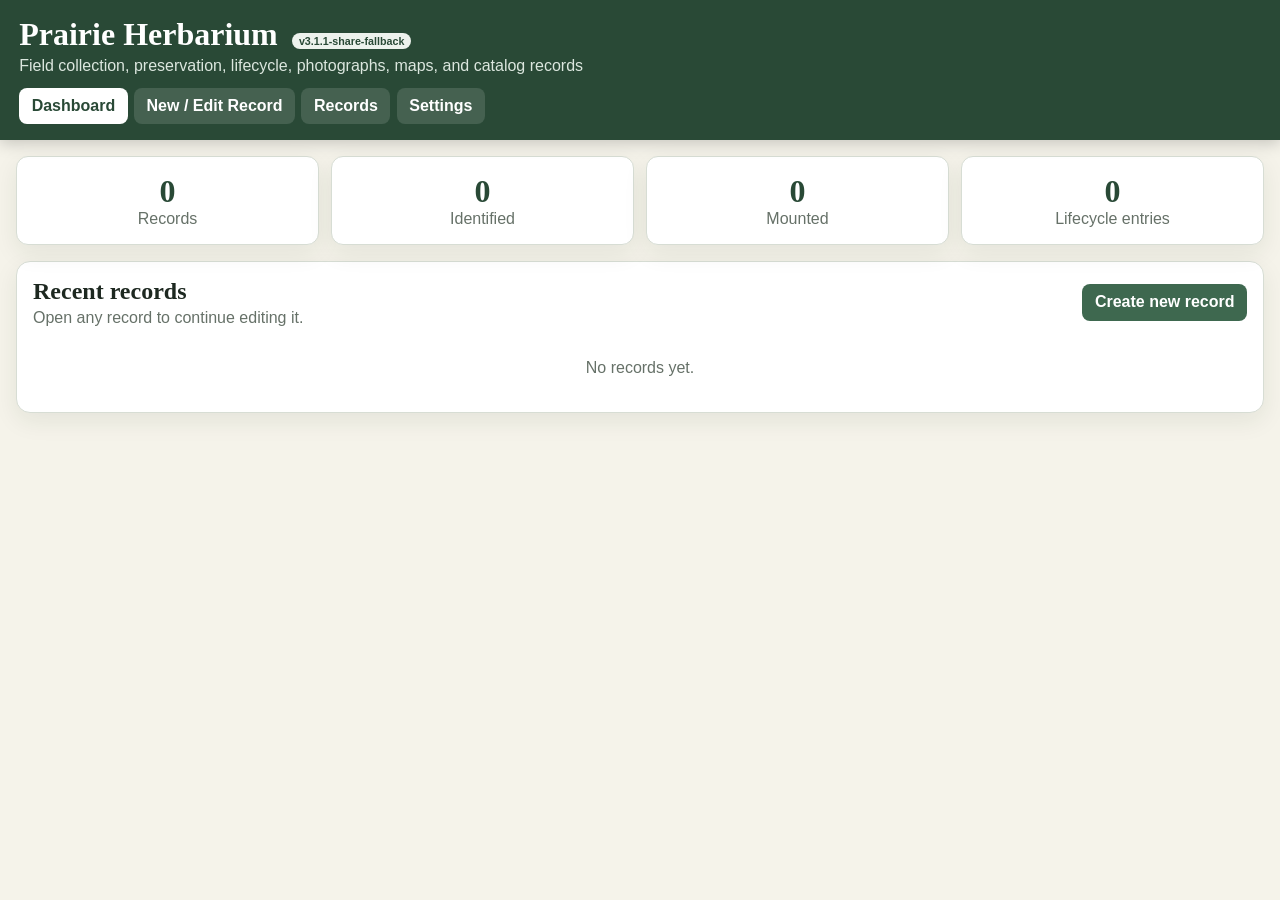
<file: index.html>
<!doctype html>
<html lang="en">
<head>
  <meta charset="utf-8">
  <meta name="viewport" content="width=device-width,initial-scale=1,viewport-fit=cover">
  <meta name="theme-color" content="#294936">
  <title>Prairie Herbarium</title>
  <link rel="manifest" href="manifest.webmanifest">
  <link rel="stylesheet" href="style.css">
</head>
<body>
<header class="app-header">
  <div>
    <h1>Prairie Herbarium <span class="version-badge">v<span id="appVersion">3.0.0</span></span></h1>
    <p>Field collection, preservation, lifecycle, photographs, maps, and catalog records</p>
  </div>
  <nav class="main-nav" aria-label="Main sections">
    <button class="nav-btn active" data-view="dashboard">Dashboard</button>
    <button class="nav-btn" data-view="record">New / Edit Record</button>
    <button class="nav-btn" data-view="records">Records</button>
    <button class="nav-btn" data-view="settings">Settings</button>
  </nav>
</header>

<main>
  <section id="dashboardView" class="view active">
    <div class="stats-grid">
      <article><strong id="statRecords">0</strong><span>Records</span></article>
      <article><strong id="statIdentified">0</strong><span>Identified</span></article>
      <article><strong id="statMounted">0</strong><span>Mounted</span></article>
      <article><strong id="statLifecycle">0</strong><span>Lifecycle entries</span></article>
    </div>
    <div class="panel">
      <div class="section-heading">
        <div><h2>Recent records</h2><p>Open any record to continue editing it.</p></div>
        <button id="newRecordBtn" type="button">Create new record</button>
      </div>
      <div id="recentRecords" class="record-list empty-state">No records yet.</div>
    </div>
  </section>

  <section id="recordView" class="view">
    <form id="recordForm" class="panel form-grid" novalidate>
      <input id="recordId" type="hidden">
      <div class="section-heading full">
        <div><h2 id="recordHeading">New specimen record</h2><p id="recordSubheading">Field data and permanent catalog information.</p></div>
        <div class="inline-actions">
          <button id="saveRecordBtn" type="submit">Save record</button>
          <button id="duplicateRecordBtn" type="button" class="secondary">Duplicate</button>
          <button id="deleteRecordBtn" type="button" class="danger hidden">Delete</button>
        </div>
      </div>

      <div class="section-title full"><h3>Collection identification</h3></div>
      <label>Collection number<input id="collectionNumber" required></label>
      <label>Status<select id="status">
        <option value="field">Field record</option>
        <option value="pressing">Pressing / drying</option>
        <option value="identified">Identified</option>
        <option value="mounted">Mounted</option>
      </select></label>
      <label>Collection date<input id="date" type="date" required></label>
      <label>Collection time<input id="time" type="time"></label>
      <label>Common name<input id="commonName"></label>
      <label>Scientific name<input id="scientificName" placeholder="Physalis longifolia"></label>
      <label>Genus<input id="genus" placeholder="Physalis"></label>
      <label>Family<input id="family"></label>
      <label>Identification confidence<select id="confidence">
        <option value="">Select…</option>
        <option>Unknown</option><option>Tentative</option><option>Probable</option><option>Very likely</option><option>Verified</option>
      </select></label>
      <label class="full">Identification notes<textarea id="identificationNotes" rows="3"></textarea></label>

      <div class="section-title full"><h3>Location and environment</h3></div>
      <label class="full">Location description<input id="locationDescription" placeholder="Northwest trail, 100 ft west of shelterbelt"></label>
      <label>Latitude<input id="latitude" inputmode="decimal"></label>
      <label>Longitude<input id="longitude" inputmode="decimal"></label>
      <div class="full inline-actions"><button id="gpsBtn" type="button">Use current GPS</button><span id="gpsStatus" class="muted"></span></div>

      <section id="mapPreview" class="map-preview full hidden">
        <div class="map-preview-header">
          <strong>Collection location</strong>
          <div>
            <a id="googleMapsLink" class="button-link" target="_blank" rel="noopener">Open Google Maps</a>
            <a id="openStreetMapLink" class="button-link secondary" target="_blank" rel="noopener">OpenStreetMap</a>
          </div>
        </div>
        <iframe id="locationMap" title="Collection map" loading="lazy"></iframe>
      </section>

      <label>Habitat<select id="habitat">
        <option value="">Select…</option>
        <option>Native prairie</option><option>Roadside</option><option>Pasture</option><option>Woodland</option>
        <option>Wetland</option><option>Creek or drainage</option><option>Pond edge</option><option>Lawn</option>
        <option>Cultivated area</option><option>Disturbed ground</option><option>Other</option>
      </select></label>
      <label>Season<select id="season">
        <option value="">Select…</option><option>Spring</option><option>Summer</option><option>Fall / autumn</option><option>Winter</option>
      </select></label>
      <label>Light<select id="light"><option value="">Select…</option><option>Full sun</option><option>Partial shade</option><option>Full shade</option></select></label>
      <label>Soil moisture<select id="soilMoisture"><option value="">Select…</option><option>Dry</option><option>Moist</option><option>Wet</option><option>Standing water</option></select></label>
      <label>Soil type<select id="soilType"><option value="">Select…</option><option>Clay</option><option>Loam</option><option>Sandy</option><option>Gravelly</option><option>Rocky</option><option>Organic / muck</option><option>Unknown</option></select></label>
      <label>Weather conditions
        <select id="weatherConditions" multiple size="8">
          <option>Clear / sunny</option><option>Partly cloudy</option><option>Cloudy / overcast</option><option>Fog / mist</option>
          <option>Light rain / drizzle</option><option>Rain</option><option>Heavy rain / thunderstorm</option><option>Snow / sleet</option>
          <option>Calm</option><option>Breezy</option><option>Windy</option>
          <option>Hot</option><option>Warm</option><option>Mild</option><option>Cool</option><option>Cold</option><option>Frost / freezing</option>
          <option>Humid</option><option>Dry air</option><option>After recent rain</option>
        </select>
        <small class="muted">Select all that apply. On a PC use Ctrl-click.</small>
      </label>
      <label class="full">Nearby plants<textarea id="nearbyPlants" rows="2"></textarea></label>

      <div class="section-title full"><h3>Plant description</h3></div>
      <label>Growth form<select id="growthForm"><option value="">Select…</option><option>Wildflower / forb</option><option>Grass</option><option>Sedge</option><option>Rush</option><option>Shrub</option><option>Tree</option><option>Vine</option><option>Fern</option><option>Aquatic plant</option><option>Other</option></select></label>
      <label>Height<input id="height" placeholder="36–40 in"></label>
      <label>Spread / width<input id="spread"></label>
      <label>Flower color<select id="flowerColor">
        <option value="">Select…</option><option>Not flowering / no visible flower</option><option>White</option><option>Cream / ivory</option>
        <option>Yellow / gold</option><option>Orange</option><option>Red / scarlet</option><option>Pink</option>
        <option>Magenta / fuchsia</option><option>Purple / violet</option><option>Blue</option><option>Green</option>
        <option>Brown / tan</option><option>Black / very dark</option><option>Multicolored / bicolor</option><option>Other / uncertain</option>
      </select></label>
      <label>Abundance<select id="abundance"><option value="">Select…</option><option>Single plant</option><option>Scattered</option><option>Occasional</option><option>Common</option><option>Abundant</option><option>Large colony</option></select></label>
      <label>Current life stage<select id="phenology">
        <option value="">Select…</option><option>Germinating</option><option>Seedling</option><option>Vegetative growth</option><option>Budding</option>
        <option>First flowering</option><option>Peak flowering</option><option>Late flowering</option><option>Immature fruit</option>
        <option>Mature fruit / seed</option><option>Seed dispersal</option><option>Senescent</option><option>Dormant</option>
      </select></label>
      <label class="full">Field notes<textarea id="fieldNotes" rows="4"></textarea></label>

      <div class="section-title full"><h3>Specimen photographs</h3></div>
      <div class="full photo-add-panel">
        <div class="photo-add-actions">
          <button id="choosePhotoBtn" type="button">Add existing photos</button>
          <button id="takePhotoBtn" type="button" class="secondary">Take photo</button>
          <input id="photoInput" type="file" accept="image/*" multiple hidden>
          <input id="photoCameraInput" type="file" accept="image/*" capture="environment" hidden>
        </div>
        <div id="photoDropZone" class="photo-drop-zone" tabindex="0">Drag photographs here, or paste an image with Ctrl+V</div>
        <p class="muted">The first photograph is the primary image. Drag images to reorder them. Click an image to view it full size.</p>
      </div>
      <div id="photoPreview" class="photo-grid full"></div>

      <div class="section-title full"><h3>Pressing, drying, and mounting</h3></div>
      <label>Date placed in press<input id="pressDate" type="date"></label>
      <label>Time placed in press<input id="pressTime" type="time"></label>
      <label>Recommended paper-change date<input id="paperChangeDate" type="date" readonly></label>
      <label>Recommended paper-change time<input id="paperChangeTime" type="time" readonly></label>
      <div class="full inline-actions"><button id="calendarReminderBtn" type="button">Open reminder in Google Calendar</button></div>
      <label>Date fully dry<input id="dryDate" type="date"></label>
      <label>Date mounted<input id="mountedDate" type="date"></label>
      <label>Storage location<input id="storageLocation"></label>
      <label class="full">Preservation notes<textarea id="preservationNotes" rows="3"></textarea></label>

      <div class="section-title full"><h3>Lifecycle observations</h3></div>
      <div class="full">
        <button id="addLifecycleBtn" type="button">Add lifecycle observation</button>
      </div>
      <div id="lifecycleList" class="lifecycle-list full empty-state">No lifecycle observations yet.</div>

      <div id="lifecycleEditor" class="lifecycle-editor full hidden">
        <input id="lifecycleId" type="hidden">
        <div class="section-heading">
          <div><h3>Lifecycle observation</h3><p>Record a later visit to the same plant or population.</p></div>
          <button id="closeLifecycleBtn" type="button" class="secondary">Close</button>
        </div>
        <div class="form-grid">
          <label>Date<input id="lifecycleDate" type="date"></label>
          <label>Time<input id="lifecycleTime" type="time"></label>
          <label>Development stage<select id="lifecycleStage">
            <option value="">Select…</option><option>Germinating</option><option>Seedling</option><option>Vegetative growth</option><option>Budding</option>
            <option>First flowering</option><option>Peak flowering</option><option>Late flowering</option><option>Immature fruit</option>
            <option>Mature fruit / seed</option><option>Seed dispersal</option><option>Senescent</option><option>Dormant</option>
          </select></label>
          <label>Plant height<input id="lifecycleHeight"></label>
          <label>Spread / width<input id="lifecycleSpread"></label>
          <label>Condition<select id="lifecycleCondition"><option value="">Select…</option><option>Excellent</option><option>Healthy</option><option>Stressed</option><option>Damaged</option><option>Declining</option><option>Dead / dormant</option></select></label>
          <label>Flower abundance<select id="lifecycleFlowerAbundance"><option value="">Select…</option><option>None</option><option>Few</option><option>Moderate</option><option>Many</option><option>Peak bloom</option></select></label>
          <label>Fruit / seed stage<input id="lifecycleFruitStage"></label>
          <label>Leaf condition<input id="lifecycleLeafCondition"></label>
          <label class="full">Weather / environmental notes<textarea id="lifecycleWeather" rows="2"></textarea></label>
          <label class="full">Observation notes<textarea id="lifecycleNotes" rows="3"></textarea></label>

          <div class="section-title full"><h4>Stage photographs</h4></div>
          <div class="full photo-add-panel">
            <div class="photo-add-actions">
              <button id="chooseStagePhotoBtn" type="button">Add existing photos</button>
              <button id="takeStagePhotoBtn" type="button" class="secondary">Take photo</button>
              <input id="stagePhotoInput" type="file" accept="image/*" multiple hidden>
              <input id="stagePhotoCameraInput" type="file" accept="image/*" capture="environment" hidden>
            </div>
            <div id="stagePhotoDropZone" class="photo-drop-zone" tabindex="0">Drag stage photographs here, or paste an image with Ctrl+V</div>
          </div>
          <div id="stagePhotoPreview" class="photo-grid full"></div>
          <div class="full inline-actions">
            <button id="saveLifecycleBtn" type="button">Save lifecycle observation</button>
            <button id="deleteLifecycleBtn" type="button" class="danger hidden">Delete observation</button>
          </div>
        </div>
      </div>
    </form>
  </section>

  <section id="recordsView" class="view">
    <div class="panel">
      <div class="section-heading">
        <div><h2>Records</h2><p>Search, sort, filter, export, restore, and print.</p></div>
        <div class="inline-actions">
          <button id="shareMasterBtn" type="button">Share master file to Drive</button>
          <button id="downloadMasterBtn" type="button" class="secondary">Download master file</button>
          <button id="importMasterBtn" type="button">Load master file from Drive</button>
          <input id="restoreInput" type="file" accept=".json,application/json,text/json" hidden>
          <button id="exportCsvBtn" type="button" class="secondary">Export CSV</button>
          <button id="printFieldCardsBtn" type="button" class="secondary">Print field cards</button>
        </div>
      </div>
      <section class="sync-panel">
        <div>
          <h3>Manual Google Drive sync</h3>
          <p>Use one file named <strong>PrairieHerbarium_Master.json</strong>. On Android, try <strong>Share master file to Drive</strong>. If sharing is unavailable or denied, use <strong>Download master file</strong>, then upload or replace it from the Google Drive app.</p>
        </div>
        <div class="sync-status-grid">
          <div><span>Current records</span><strong id="syncRecordCount">0</strong></div>
          <div><span>Last export</span><strong id="lastExportStatus">Never</strong></div>
          <div><span>Last import</span><strong id="lastImportStatus">Never</strong></div>
        </div>
      </section>
      <div id="restoreStatus" class="restore-status muted"></div>
      <div class="records-toolbar">
        <input id="searchInput" placeholder="Search names, family, genus, habitat, location…">
        <select id="statusFilter"><option value="">All statuses</option><option value="field">Field record</option><option value="pressing">Pressing / drying</option><option value="identified">Identified</option><option value="mounted">Mounted</option></select>
        <input id="dateFilter" type="date" title="Filter by collection date">
        <div class="view-switcher">
          <button type="button" class="view-mode active" data-record-view="list">List</button>
          <button type="button" class="view-mode" data-record-view="table">Table</button>
          <button type="button" class="view-mode" data-record-view="kanban">Kanban</button>
        </div>
        <details id="columnChooser" class="column-chooser hidden">
          <summary>Table columns</summary>
          <div id="columnOptions" class="column-options"></div>
        </details>
      </div>
      <div id="recordsList" class="record-list empty-state">No records found.</div>
    </div>
  </section>

  <section id="settingsView" class="view">
    <form id="settingsForm" class="panel form-grid">
      <div class="section-heading full"><div><h2>Settings</h2><p>Collection numbering and default information.</p></div><button type="submit">Save settings</button></div>
      <label>Collector<input id="settingCollector"></label>
      <label>Collection prefix<input id="settingPrefix" maxlength="8"></label>
      <label>Default locality<input id="settingLocality"></label>
      <label>Next sequence number<input id="settingSequence" type="number" min="1"></label>
      <p class="full muted">Running version: <strong id="settingsVersion">3.0.0</strong></p>
    </form>
  </section>
</main>

<div id="photoLightbox" class="photo-lightbox hidden" role="dialog" aria-modal="true">
  <button id="lightboxClose" class="lightbox-close" type="button">×</button>
  <button id="lightboxPrev" class="lightbox-nav lightbox-prev" type="button">‹</button>
  <div id="lightboxViewport" class="lightbox-viewport"><img id="lightboxImage" alt="Full-size plant photograph"></div>
  <button id="lightboxNext" class="lightbox-nav lightbox-next" type="button">›</button>
  <div class="lightbox-footer">
    <span id="lightboxCounter"></span>
    <button id="lightboxZoomOut" type="button">−</button>
    <button id="lightboxReset" type="button">Fit</button>
    <button id="lightboxZoomIn" type="button">+</button>
  </div>
</div>

<div id="toast" class="toast hidden"></div>
<script src="app.js"></script>
</body>
</html>
</file>
<file: style.css>
:root{
  --green:#294936;--green2:#3e684f;--cream:#f5f3ea;--panel:#fff;--line:#d7ddd4;
  --muted:#667168;--danger:#9e2f2f;--shadow:0 8px 24px rgba(25,45,31,.08)
}
*{box-sizing:border-box}
body{margin:0;background:var(--cream);color:#1d2820;font-family:Arial,Helvetica,sans-serif}
button,input,select,textarea{font:inherit}
button,.button-link{border:0;border-radius:8px;padding:.58rem .78rem;background:var(--green2);color:#fff;font-weight:700;cursor:pointer;text-decoration:none}
button.secondary,.button-link.secondary{background:#657269}
button.danger{background:var(--danger)}
button:hover,.button-link:hover{filter:brightness(.96)}
.hidden{display:none!important}
.muted{color:var(--muted)}
.app-header{position:sticky;top:0;z-index:50;background:var(--green);color:#fff;padding:1rem 1.2rem;box-shadow:0 3px 15px rgba(0,0,0,.2)}
.app-header h1{margin:0;font-family:Georgia,serif}
.app-header p{margin:.25rem 0 .8rem;color:#dce7df}
.version-badge{display:inline-block;margin-left:.4rem;padding:.14rem .42rem;border-radius:999px;background:#edf2ed;color:var(--green);font:700 .67rem Arial}
.main-nav{display:flex;gap:.4rem;flex-wrap:wrap}
.nav-btn{background:rgba(255,255,255,.13)}
.nav-btn.active{background:#fff;color:var(--green)}
main{max-width:1280px;margin:auto;padding:1rem}
.view{display:none}
.view.active{display:block}
.panel{background:var(--panel);border:1px solid var(--line);border-radius:14px;padding:1rem;box-shadow:var(--shadow)}
.stats-grid{display:grid;grid-template-columns:repeat(4,1fr);gap:.75rem;margin-bottom:1rem}
.stats-grid article{background:#fff;border:1px solid var(--line);border-radius:12px;padding:1rem;text-align:center;box-shadow:var(--shadow)}
.stats-grid strong{display:block;font:700 2rem Georgia,serif;color:var(--green)}
.stats-grid span{color:var(--muted)}
.section-heading{display:flex;align-items:center;justify-content:space-between;gap:1rem;margin-bottom:.85rem}
.section-heading h2,.section-heading h3{margin:0;font-family:Georgia,serif}
.section-heading p{margin:.2rem 0 0;color:var(--muted)}
.inline-actions{display:flex;gap:.45rem;align-items:center;flex-wrap:wrap}
.form-grid{display:grid;grid-template-columns:repeat(2,minmax(0,1fr));gap:.8rem}
.full{grid-column:1/-1}
.section-title{margin-top:.4rem;border-bottom:1px solid var(--line)}
.section-title h3,.section-title h4{margin:.3rem 0 .5rem;font-family:Georgia,serif}
label{display:grid;gap:.3rem;font-weight:700}
label small{font-weight:400}
input,select,textarea{width:100%;border:1px solid #b9c3ba;border-radius:8px;padding:.58rem;background:#fff;color:#172019}
textarea{resize:vertical}
select[multiple]{min-height:12rem}
.map-preview{border:1px solid var(--line);border-radius:12px;overflow:hidden}
.map-preview-header{display:flex;justify-content:space-between;gap:.6rem;align-items:center;padding:.65rem;background:#edf2ed}
.map-preview-header>div{display:flex;gap:.4rem;flex-wrap:wrap}
.map-preview iframe{display:block;width:100%;height:320px;border:0}
.photo-add-panel{display:grid;gap:.6rem;padding:.75rem;border:1px solid var(--line);border-radius:12px;background:#f8faf7}
.photo-add-actions{display:flex;gap:.5rem;flex-wrap:wrap}
.photo-drop-zone{display:grid;place-items:center;min-height:92px;padding:1rem;border:2px dashed #9aa79b;border-radius:10px;background:#fff;color:var(--muted);text-align:center}
.photo-drop-zone.drag-over,.photo-drop-zone:focus{outline:none;border-color:var(--green2);background:#edf5ee}
.photo-grid{display:grid;grid-template-columns:repeat(auto-fill,minmax(145px,1fr));gap:.7rem}
.photo-item{position:relative;aspect-ratio:4/3;border-radius:10px;overflow:hidden;background:#dfe5df;cursor:grab}
.photo-item.primary-photo{outline:3px solid var(--green2)}
.photo-open{display:block;width:100%;height:100%;padding:0;border:0;border-radius:0;background:transparent}
.photo-open img{width:100%;height:100%;object-fit:cover;display:block}
.primary-label{position:absolute;left:.35rem;top:.35rem;background:var(--green2);color:#fff;border-radius:999px;padding:.15rem .42rem;font-size:.68rem}
.photo-controls{position:absolute;left:.25rem;right:.25rem;bottom:.25rem;display:flex;justify-content:center;gap:.2rem}
.photo-controls button{padding:.22rem .38rem;min-width:0;background:rgba(255,255,255,.93);color:#1d2820}
.lifecycle-editor{border:1px solid var(--line);border-radius:12px;padding:.85rem;background:#f9faf7}
.lifecycle-list{display:grid;gap:.6rem}
.lifecycle-card{display:grid;grid-template-columns:110px 1fr auto;gap:.7rem;align-items:center;border:1px solid var(--line);border-radius:10px;padding:.6rem;background:#fff}
.lifecycle-card img,.lifecycle-placeholder{width:110px;height:80px;object-fit:cover;border-radius:8px;background:#dfe5df}
.lifecycle-card h4{margin:0}
.lifecycle-card p{margin:.2rem 0;color:var(--muted)}
.record-list{display:grid;gap:.65rem}
.record-card{display:grid;grid-template-columns:120px 1fr auto;gap:.75rem;align-items:center;border:1px solid var(--line);border-radius:12px;padding:.65rem;background:#fff;cursor:pointer}
.record-card:hover{border-color:var(--green2)}
.record-thumb,.record-placeholder{width:120px;height:90px;object-fit:cover;border-radius:8px;background:#dfe5df}
.record-card h3{margin:0;font-family:Georgia,serif}
.record-card p{margin:.25rem 0;color:var(--muted)}
.status-pill{display:inline-block;padding:.15rem .45rem;border-radius:999px;background:#e9efe9;color:var(--green);font-size:.75rem;font-weight:700}
.empty-state{padding:1.2rem;text-align:center;color:var(--muted)}
.records-toolbar{display:flex;gap:.5rem;align-items:center;flex-wrap:wrap;margin-bottom:.75rem}
.records-toolbar>input{flex:1 1 220px}
.view-switcher{display:flex;border:1px solid #b9c3ba;border-radius:8px;overflow:hidden}
.view-switcher button{border-radius:0;background:#fff;color:#1d2820}
.view-switcher button.active{background:var(--green2);color:#fff}
.column-chooser{position:relative;border:1px solid #b9c3ba;border-radius:8px;background:#fff}
.column-chooser summary{padding:.58rem .7rem;cursor:pointer;font-weight:700}
.column-options{position:absolute;right:0;top:calc(100% + .3rem);z-index:20;width:235px;max-height:350px;overflow:auto;background:#fff;border:1px solid var(--line);border-radius:10px;padding:.6rem;box-shadow:var(--shadow)}
.column-options label{display:flex;grid-template-columns:auto 1fr;align-items:center;gap:.4rem;padding:.25rem}
.column-options input{width:auto}
.records-table-wrap{overflow:auto;border:1px solid var(--line);border-radius:12px}
.records-table{width:100%;border-collapse:collapse;white-space:nowrap;background:#fff}
.records-table th,.records-table td{padding:.62rem .7rem;border-bottom:1px solid var(--line);text-align:left}
.records-table th{position:sticky;top:0;background:#edf2ed;z-index:2}
.records-table tbody tr{cursor:pointer}
.records-table tbody tr:hover{background:#f2f5f1}
.sort-heading{padding:0;border:0;background:transparent;color:#172019}
.kanban-board{display:grid;grid-template-columns:repeat(4,minmax(240px,1fr));gap:.75rem;align-items:start;overflow-x:auto}
.kanban-column{background:#e8ece7;border:1px solid var(--line);border-radius:12px;padding:.65rem;min-height:180px}
.kanban-column header{display:flex;justify-content:space-between;align-items:center}
.kanban-column h3{margin:.1rem 0 .6rem;font-family:Georgia,serif}
.kanban-cards{display:grid;gap:.6rem}
.kanban-card{background:#fff;border:1px solid var(--line);border-radius:10px;overflow:hidden;cursor:pointer}
.kanban-card img,.kanban-no-photo{width:100%;aspect-ratio:4/3;object-fit:cover;background:#dfe5df}
.kanban-no-photo{display:grid;place-items:center;color:var(--muted)}
.kanban-caption{display:grid;gap:.15rem;padding:.55rem}
.restore-status{min-height:1.3rem;margin-bottom:.5rem}
.photo-lightbox{position:fixed;inset:0;z-index:1000;display:grid;grid-template-columns:70px 1fr 70px;grid-template-rows:1fr auto;background:rgba(8,12,9,.96);color:#fff}
.photo-lightbox.hidden{display:none}
.lightbox-viewport{grid-column:2;grid-row:1;display:grid;place-items:center;overflow:auto;padding:2.5rem 1rem 1rem}
.lightbox-viewport img{max-width:100%;max-height:calc(100vh - 110px);object-fit:contain;transform-origin:center;transition:transform .1s}
.lightbox-close{position:absolute;right:1rem;top:.8rem;width:46px;height:46px;border-radius:50%;font-size:2rem;background:rgba(255,255,255,.15)}
.lightbox-nav{align-self:center;width:54px;height:70px;margin:auto;background:rgba(255,255,255,.14);font-size:3rem}
.lightbox-prev{grid-column:1;grid-row:1}
.lightbox-next{grid-column:3;grid-row:1}
.lightbox-footer{grid-column:1/4;display:flex;justify-content:center;align-items:center;gap:.5rem;padding:.7rem;background:rgba(0,0,0,.35)}
.toast{position:fixed;right:1rem;bottom:1rem;z-index:1200;max-width:360px;background:#17251b;color:#fff;padding:.75rem 1rem;border-radius:10px;box-shadow:var(--shadow)}
@media(max-width:800px){
  .stats-grid{grid-template-columns:repeat(2,1fr)}
  .form-grid{grid-template-columns:1fr}
  .full{grid-column:auto}
  .record-card{grid-template-columns:90px 1fr}
  .record-thumb,.record-placeholder{width:90px;height:72px}
  .record-card>div:last-child{grid-column:1/-1}
  .lifecycle-card{grid-template-columns:85px 1fr}
  .lifecycle-card img,.lifecycle-placeholder{width:85px;height:65px}
  .lifecycle-card>button{grid-column:1/-1}
  .kanban-board{grid-template-columns:repeat(4,260px)}
  .map-preview-header{align-items:flex-start;flex-direction:column}
  .map-preview iframe{height:250px}
}

.sync-panel{display:grid;grid-template-columns:minmax(0,1.4fr) minmax(320px,1fr);gap:1rem;align-items:center;margin:.75rem 0;padding:.85rem;border:1px solid var(--line);border-radius:12px;background:#f4f8f3}
.sync-panel h3{margin:0 0 .3rem;font-family:Georgia,serif}
.sync-panel p{margin:0;color:var(--muted);line-height:1.45}
.sync-status-grid{display:grid;grid-template-columns:repeat(3,1fr);gap:.5rem}
.sync-status-grid div{padding:.6rem;border:1px solid var(--line);border-radius:9px;background:#fff}
.sync-status-grid span{display:block;color:var(--muted);font-size:.75rem}
.sync-status-grid strong{display:block;margin-top:.2rem;font-size:.84rem}
@media(max-width:850px){.sync-panel{grid-template-columns:1fr}}
@media(max-width:560px){.sync-status-grid{grid-template-columns:1fr}}
</file>
